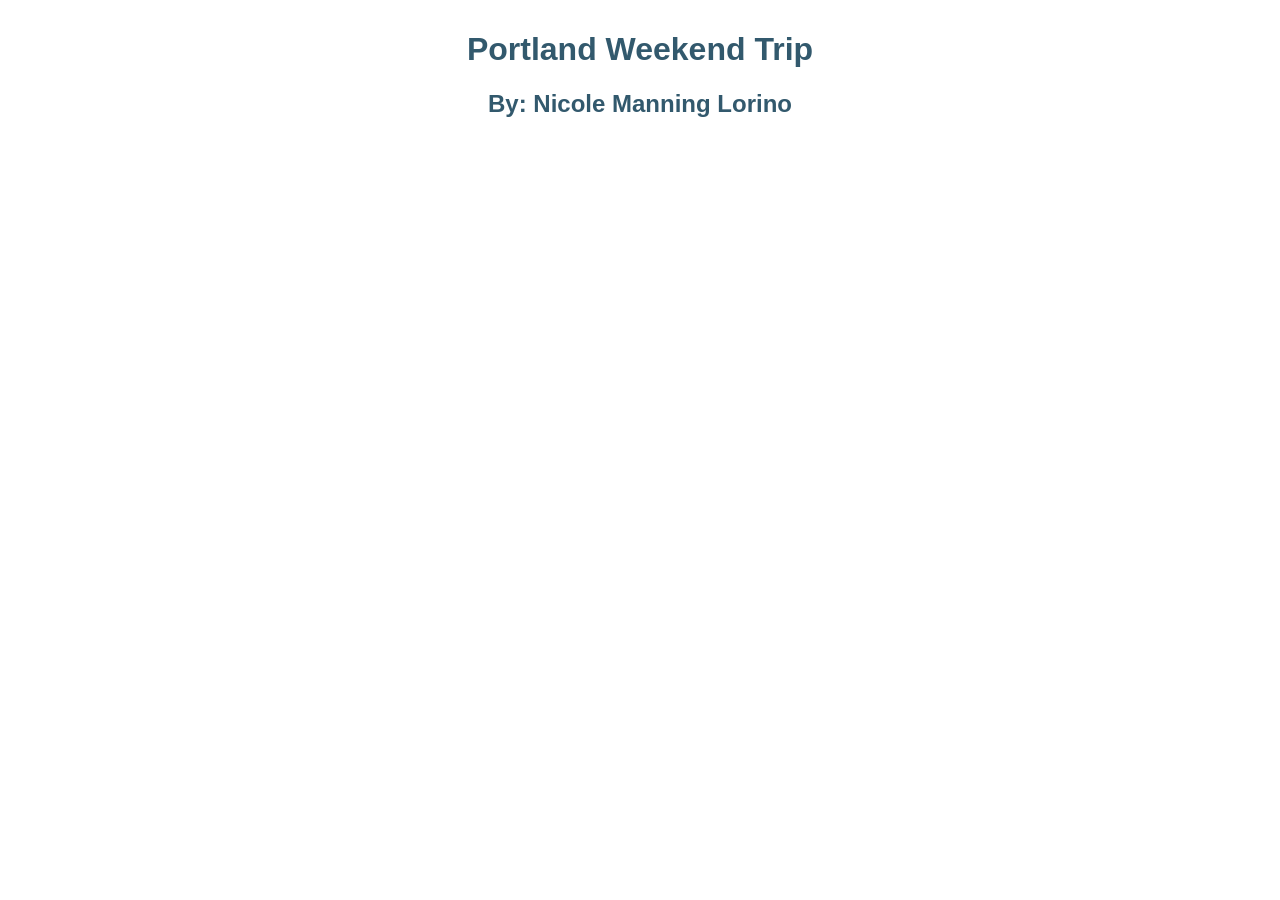
<file: index.html>
<!DOCTYPE html>
<html>

  <head>
    <meta charset='utf-8' />
    <title>University of Oregon Mapping</title>
    <meta name='viewport' content='initial-scale=1,maximum-scale=1,user-scalable=no' />
    <!--    Include the reference to the Mapbox JavaScript here in the <head> of the page  (Part I.1)  -->
    <script src="https://api.mapbox.com/mapbox-gl-js/v3.20.0/mapbox-gl.js"></script>


          
    <!--    Include the reference to the Mapbox CSS here in between <head> tags    (Part I.2) -->
    <link href="https://api.mapbox.com/mapbox-gl-js/v3.20.0/mapbox-gl.css" rel="stylesheet">

    <style>
        /* Insert the additional CSS code here between the <style> tags  (Part I.4)   */
        body { margin:0; padding:0; }
        #map { position:absolute; top:0; bottom:0; width:100%; }
        #banner { z-index: 9999; 
         background-color: white; 
         opacity: 80%; 
         text-align: center;
         padding: 10px;
        }
        h1, h2, a, p {
          color: #003049;
          font-family: 'Segoe UI', Tahoma, Geneva, Verdana, sans-serif;
        }

    </style>
  </head>

  <body>
    <!--  Insert the map div here in the <body> of the page  (Part I)  -->
      <div id='map'></div>
    <!--  Insert the title div here (part VI) -->
      <div id='banner'>
     		<h1>Portland Weekend Trip</h1>
     		<h2>By: Nicole Manning Lorino</h2>
 	    </div>
    <script>
        // Insert the JavaScript within the <script> tags, within the body   
        // Start with the Mapbox access token here (Part 2.1)
          mapboxgl.accessToken = 'pk.eyJ1Ijoibm1hbjQiLCJhIjoiY21ubzQyd2prMHRwYzJwcHM5eHppYnMxeSJ9.M2t9CUbHNkaZ0yWeooe3_g';
   
        // Then initialize the map here (Part 2.2)
          var map = new mapboxgl.Map({
            container: 'map', // id of a div on your page, where the map will be inserted
            style: 'mapbox://styles/nman4/cmnr3cqm1002501sr32hr0dse', // stylesheet location
            center: [-122.6788, 45.5212], // starting position [lng, lat] eg. [-122.6788, 45.5212]
            zoom: 13 // starting zoom 
          });
        // Add the zoom contols here (part V)
          map.addControl(new mapboxgl.NavigationControl({
            showCompass: false
          }), 'bottom-left');



        // Add popups for markers here. Yes, before the markers!  (part IV)
          var pambiche_popup = new mapboxgl.Popup({ offset: 25 })
            .setHTML('<a href="https://pambiche.com/">Pambiche</a>');
          
          var lumber_popup = new mapboxgl.Popup({ offset: 25 })
            .setHTML('<a href="https://worldforestry.org/">World Foresty Center</a>');
      
          var powells_popup = new mapboxgl.Popup({ offset: 25 })
            .setHTML('<a href="https://www.powells.com/">Powell\'s City of Books</a>');
          

        // Add any other variables such as markers here (part III)
          var pambiche_marker = new mapboxgl.Marker({color: '#780000'})
            .setLngLat([-122.636962, 45.526614]) // starting position [lng, lat] 
            .setPopup(pambiche_popup) // add the popup with the variable name 'popup' to this marker
            .addTo(map); // add the open marker to the map

          var lumber_marker = new mapboxgl.Marker({color:'#780000'})
            .setLngLat([-122.71809185431864, 45.51073921949513]) // starting position [lng, lat] 
            .setPopup(lumber_popup) // add the popup with the variable name 'popup' to this marker
            .addTo(map); // add the open marker to the map
          
          var powells_marker = new mapboxgl.Marker({color:'#780000'})
            .setLngLat([-122.6815950084674, 45.52326971217395]) // starting position [lng, lat] 
            .setPopup(powells_popup) // add the popup with the variable name 'popup' to this marker
            .addTo(map); // add the open marker to the map

          var welcome_popup_layer = new mapboxgl.Popup({closeOnClick: true, anchor: 'top-left'}) 
            .setLngLat([-122.67104382993759, 45.51457514624447]) //popup coordinates
            .setHTML('<h2>Welcome to Portland!</h2><p>This map shows three of the places I visited during a trip to Portland in February.<p>') //popup text
            .addTo(map); //add this popup to the map!

        // Add optional advanced "On load" function here
        
    </script>

  </body>

</html>
</file>
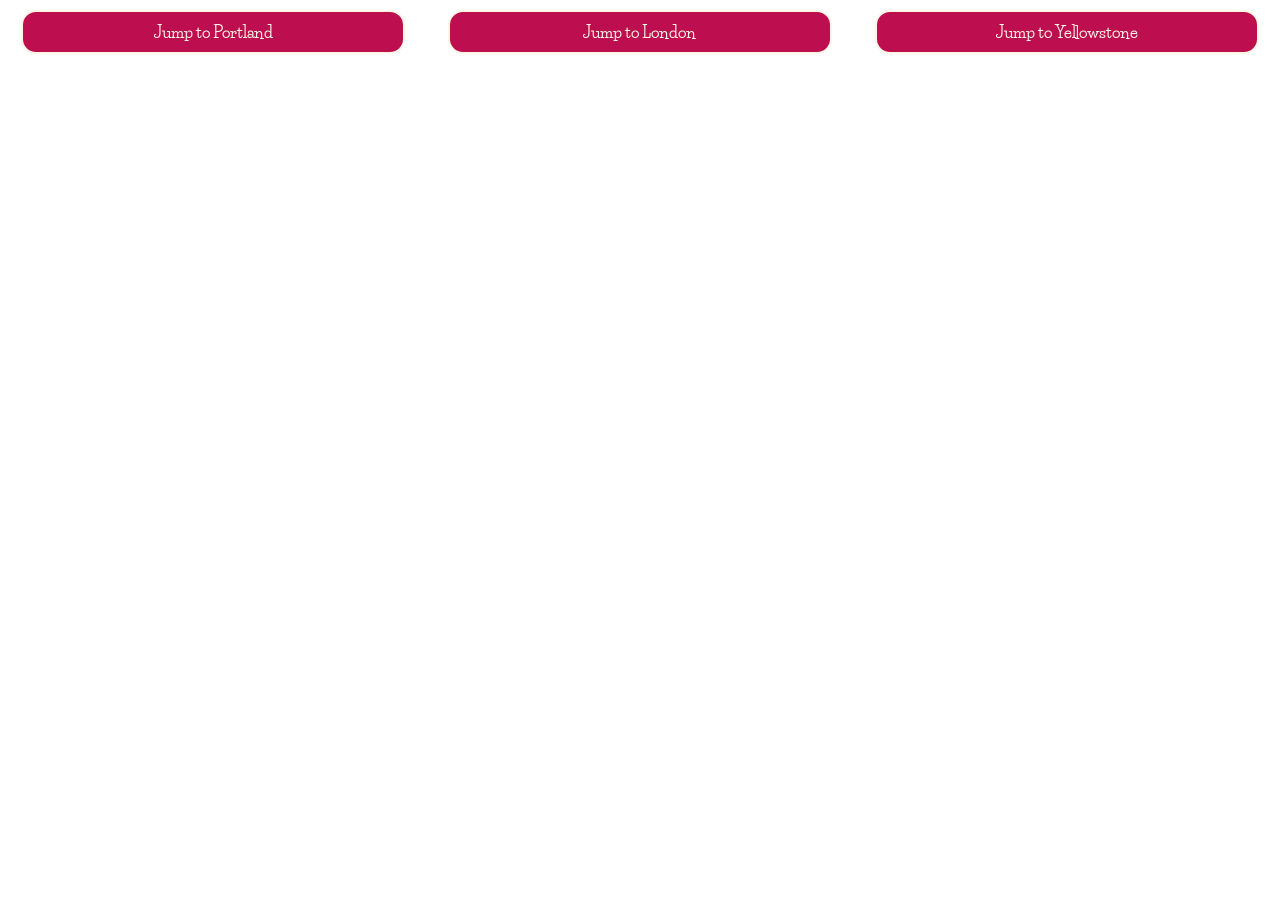
<file: assignment6/index.html>
<!DOCTYPE html>
<html>

  <head>
    <meta charset='utf-8' />
    <title>University of Oregon Mapping</title>
    <meta name='viewport' content='initial-scale=1,maximum-scale=1,user-scalable=no' />
    <!--    The Mapbox JavaScript here in the <head> of the page    -->
    <script src='https://api.tiles.mapbox.com/mapbox-gl-js/v3.1.0/mapbox-gl.js'></script>
    <!--    The Mapbox CSS here in the <head> of the page    -->
    <link href='https://api.tiles.mapbox.com/mapbox-gl-js/v3.1.0/mapbox-gl.css' rel='stylesheet' />
      
    <!--   Insert Link to Google font-->
    <link rel="preconnect" href="https://fonts.googleapis.com">
    <link rel="preconnect" href="https://fonts.gstatic.com" crossorigin>
    <link href="https://fonts.googleapis.com/css2?family=Englebert&family=Life+Savers:wght@400;700;800&display=swap" rel="stylesheet">
      
    <style>
        /* CSS code between the <style> tags */
        body { margin:0; padding:0; }
        #map { position:absolute; top:0; bottom:0; width:100%; }
        
        /* Overrides the pop-up width slightly bigger min-width than the default Mapbox CSS*/
         .mapboxgl-popup {
            min-width: 325px;
            /*add the css for the popup font here */
        }
        
        #flyButtons {
            position: absolute;
            top: 10px;
            width: 100%;
            align-items: center;
            justify-content: center;
            text-align: center;
            display: flex;
        }
        
        /* The CSS for the "Fly" buttons  */
        .fly {
            display: inline-block; /* displays over the map */
            position: relative; /* displays over the map */
            margin: 0px auto; 
            width: 30%;  /* width of parent div */
            padding: 10px;
            border-style: solid;
            border-color: oldlace;
            border-radius: 15px; /* rounded corners */
            font-size: 1em;
            text-align: center;
            font-weight: bold;
            color: oldlace;
            background: #BD0F4F;
            cursor:pointer;
        }
        
        /* Insert the CSS for the image here */
        .popupImage {
            width: 100%;
        }
        /* Insert the CSS for the font here */
        .life-savers-regular {
            font-family: "Life Savers", serif;
            font-weight: 400;
            font-style: normal;
        }

        .englebert-regular {
            font-family: "Englebert", cursive;
            font-weight: 400;
            font-style: normal;
        }

        button {
            font-family: "Life Savers", 'Trebuchet MS', 'Lucida Sans Unicode', 'Lucida Grande', 'Lucida Sans', Arial, sans-serif;
            font-weight: 400;
        }

        h2 {
            font-family: "Englebert", 'Segoe UI', Tahoma, Geneva, Verdana, sans-serif;
            font-weight: 400;
            font-size: 1.5em;
        }
        p {
            font-family: "Englebert", 'Segoe UI', Tahoma, Geneva, Verdana, sans-serif;
            font-weight: 400;
            font-size: 1.2em;
        }

        /* CSS for custom marker */
        .marker {
            background-image: url('icon/sound9.svg');
            background-size: contain;
            background-repeat: no-repeat;
            background-position: center;
            width: 50px;
            height: 40px;
            cursor: pointer;
        }

    </style>
  </head>

  <body>
      <!--  The map div -->
      <div id='map'></div>
      
       <!--  Insert the button elements here  -->
        <div id="flyButtons">
            <button class="fly" id="PortlandButton">Jump to Portland</button>
            <button class='fly' id='LondonButton'>Jump to London</button>
            <button class='fly' id='YellowstoneButton'>Jump to Yellowstone</button> 
        </div>
    <script>
        // Insert the JavaScript within the <script> tags, within the body   
        // Start with the Mapbox access token
        mapboxgl.accessToken = 'pk.eyJ1Ijoibm1hbjQiLCJhIjoiY21wYnRjcHdwMDB6azJwb21sY3p2c3YxYSJ9.nVqmQIDG1IFFjsb19bXhbw';

        // Initialize the map
        var map = new mapboxgl.Map({
            container: 'map', // id of a div on your page, where the map will be inserted
            style: 'mapbox://styles/mapbox/outdoors-v11', // stylesheet location
            center: [-50.816175, 38.420826], // starting position [lng, lat] eg. [-122.6788, 45.5212]
            zoom: 2.5 // starting zoom 
        });

        /***  POPUPS  ***/
            // Part A III. markers go here
            // Popup for marker 1  
            var popup1_content = '<h2>Play the video to listen to Portland</h2><br>';
            popup1_content += '<iframe width="300px" src="https://www.youtube.com/embed/z1AdmS-LqyA" frameborder="0" allow="accelerometer; autoplay; encrypted-media; gyroscope; picture-in-picture" allowfullscreen></iframe>';
            popup1_content += '<p>Source: Ian Lind, <a href="https://www.youtube.com/embed/z1AdmS-LqyA">YouTube</a></p>';

            var popup1 = new mapboxgl.Popup({ minWidth:'300px' })
                .setHTML(popup1_content);
                

            // Popup for marker 2  
            var popup2_content = '<h2>Press play to listen to London in 1928</h2><br>';
            popup2_content += '<iframe width="100%" height="300" scrolling="no" frameborder="no" allow="autoplay; encrypted-media" src="https://w.soundcloud.com/player/?url=https%3A//api.soundcloud.com/tracks/soundcloud%253Atracks%253A892653091&color=%23ff5500&auto_play=false&hide_related=false&show_comments=true&show_user=true&show_reposts=false&show_teaser=true&visual=true"></iframe><div style="font-size: 10px; color: #cccccc;line-break: anywhere;word-break: normal;overflow: hidden;white-space: nowrap;text-overflow: ellipsis; font-family: Interstate,Lucida Grande,Lucida Sans Unicode,Lucida Sans,Garuda,Verdana,Tahoma,sans-serif;font-weight: 100;"><a href="https://soundcloud.com/londonstreetnoises" title="London Street Noises" target="_blank" style="color: #cccccc; text-decoration: none;">London Street Noises</a> · <a href="https://soundcloud.com/londonstreetnoises/cromwell-1928" title="London Cromwell Road / Queen&#x27;s Gate in 1928" target="_blank" style="color: #cccccc; text-decoration: none;">London Cromwell Road / Queen&#x27;s Gate in 1928</a></div>';       
            popup2_content += '<p>Source: LondonStreetNoises.co.uk, <a href="https://soundcloud.com/londonstreetnoises"> SoundCloud </a></p>';

            var popup2 = new mapboxgl.Popup({ minWidth:'300px' })
                .setHTML(popup2_content);

                
            // Popup for marker 3  
            var popup3_content = '<h2>Press play to listen to a bison eating</h2><br>';   
            popup3_content += '<audio controls><source src="sounds/yell-YELLBisonEating150313.mp3" type="audio/mpeg">Your browser does not support the audio element.</audio>'; 
            popup3_content += '<p>Source: NPS/Jennifer Jerret, <a href="https://www.nps.gov/yell/learn/photosmultimedia/sounds-bisoneating.htm">NPS</a></p>';
            popup3_content += '<img class="popupImage" alt="Photo of a herd of bison around the Gibbon River in snowy Yellowstone National Park." src="https://www.nps.gov/yell/learn/photosmultimedia/images/ndh-yell-bison-gibbon_2.jpg?maxwidth=1300&maxheight=1300&autorotate=false&format=webp">';
            popup3_content += '<p>Source: NPS/Neal Herbert, <a href="https://www.nps.gov/yell/learn/photosmultimedia/sounds-bisoneating.htm">NPS</a></p>';

            var popup3 = new mapboxgl.Popup({ minWidth:'300px' })
                .setHTML(popup3_content);
        /***  END POPUPS  ***/  


        /***  MARKERS  ***/
            // Part A II. markers go here
            // Marker 1 - Portland
            const el = document.createElement('div');
            el.className = 'marker';
            
            var marker1 = new mapboxgl.Marker(el)
                .setLngLat([-122.6788,45.5212]) // Portland 
                .setPopup(popup1)
                .addTo(map);
                
            // Marker 2 - London 
            const el2 = document.createElement('div');
            el2.className = 'marker';

            var marker2 = new mapboxgl.Marker(el2)
                .setLngLat([-0.1534307, 51.501223]) // London 
                .setPopup(popup2)
                .addTo(map);

            // Marker 3 - Yellowstone
            const el3 = document.createElement('div');
            el3.className = 'marker';

            var marker3 = new mapboxgl.Marker(el3)
                .setLngLat([-110.74524187568,44.706216445069]) // Yellowstone
                .setPopup(popup3)
                .addTo(map);
        /***  END MARKERS  ***/


        /***  LISTENERS  ***/
            // Part IX 2. listeners go here
            // Add a 'Listener' to the button element with the ID 'LondonButton'.
            document.getElementById('LondonButton').addEventListener('click', function () {
                    map.jumpTo({
                        center: [-0.1534307, 51.501223], 
                        zoom: 11
                    });
            });
                    
            // Add a 'Listener' to the button element with the ID 'PortlandButton'.
            document.getElementById('PortlandButton').addEventListener('click', function () {
                    map.jumpTo({
                        center:[-122.6788,45.5212], 
                        zoom: 9
                    });
            });

            // Add a 'Listener' to the button element with the ID 'YellowstoneButton'.
            document.getElementById('YellowstoneButton').addEventListener('click', function () {
                    map.jumpTo({
                        center:[-110.74524187568,44.706216445069], 
                        zoom: 9
                    });
            });
        /***  END LISTENERS  ***/
    </script>

  </body>

</html>
</file>
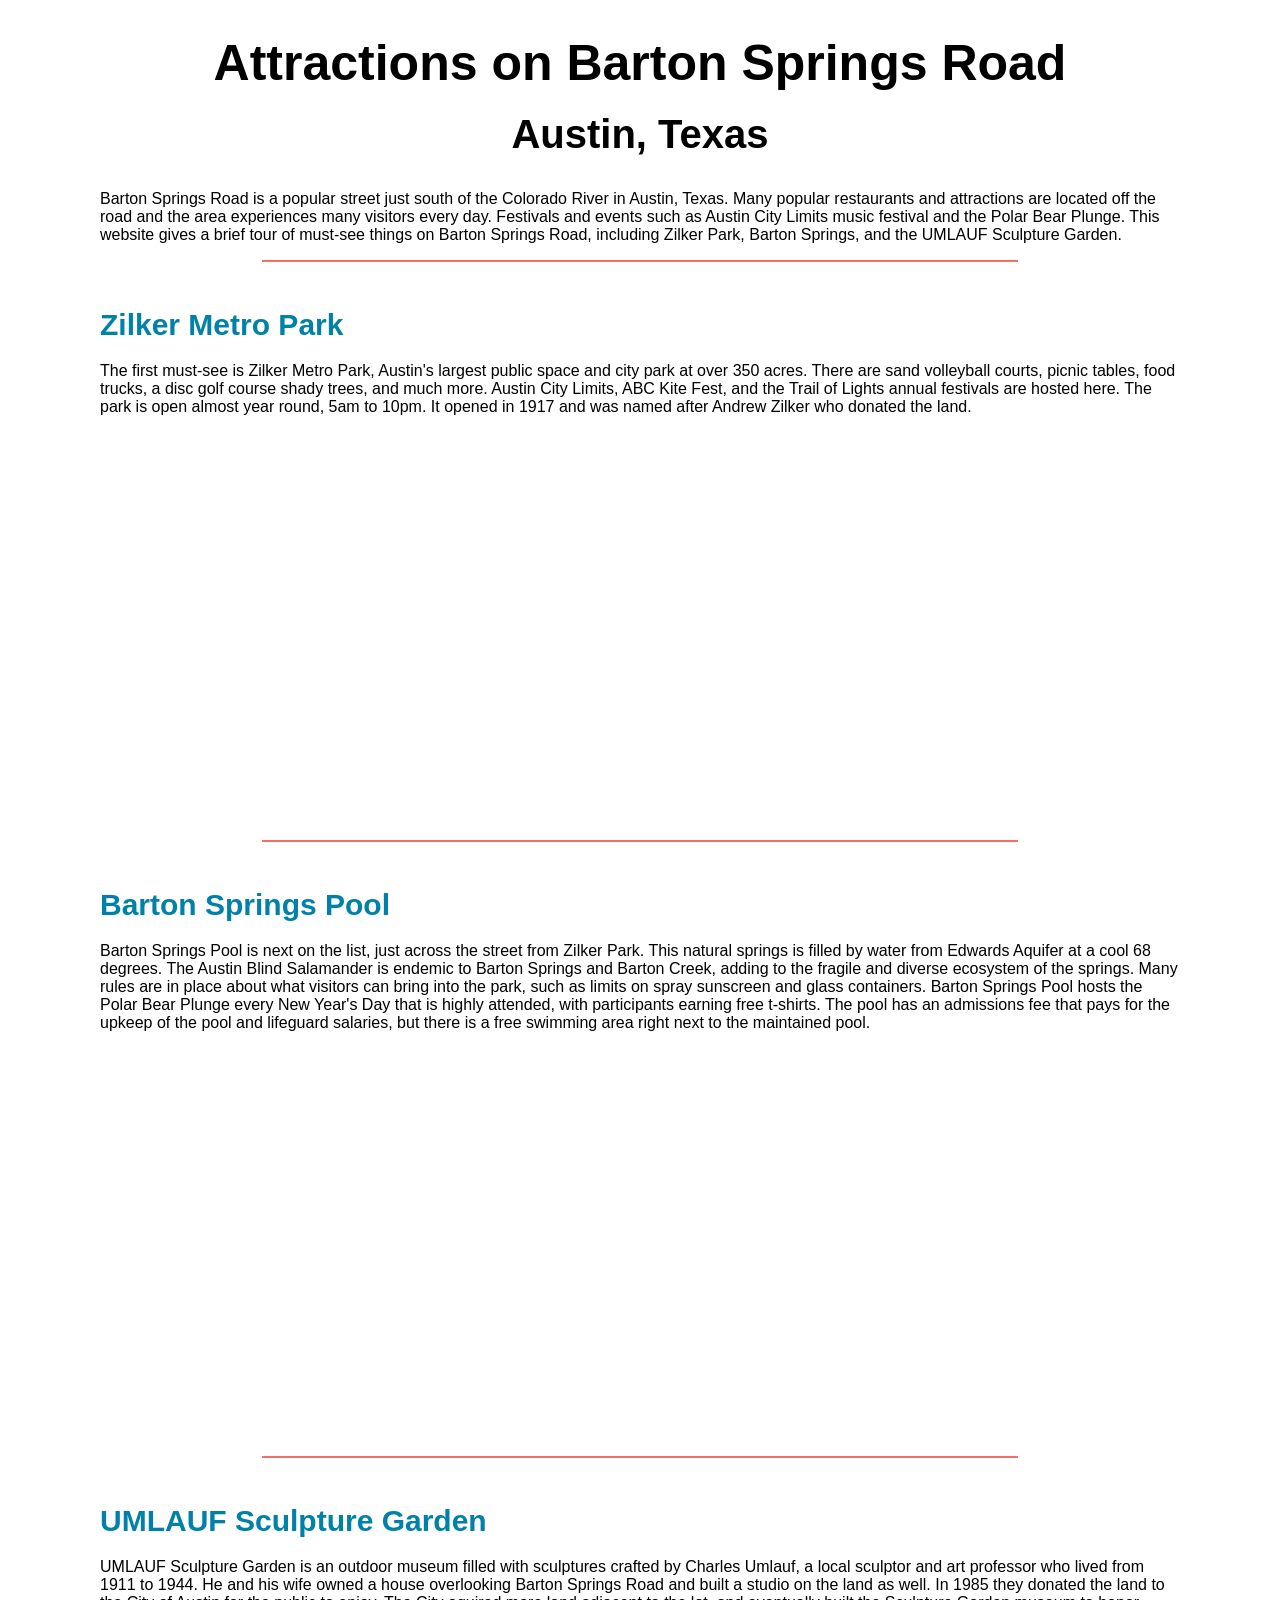
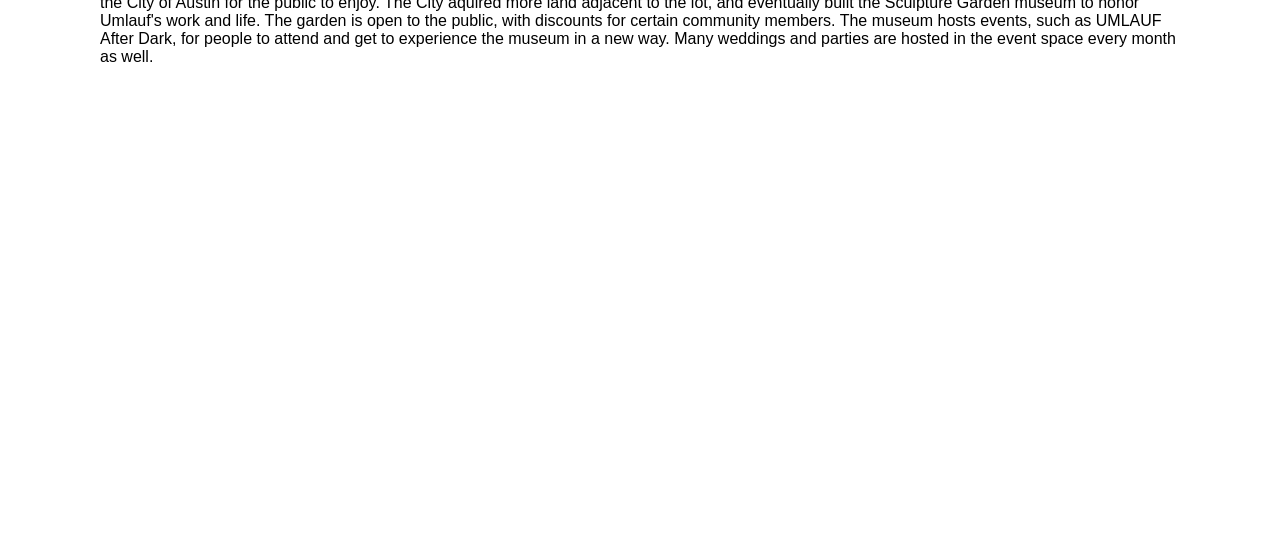
<file: assignment2.html>
<!DOCTYPE html>
<html>

  <head>
    <meta charset='utf-8' />
    <title>Fixed Map</title>
    <meta name='viewport' content='initial-scale=1,maximum-scale=1,user-scalable=no' />
    <!--    1.1.  Include the reference to the Mapbox JavaScript here in the <head> of the page  -->
      <script src='https://api.tiles.mapbox.com/mapbox-gl-js/v3.2.0/mapbox-gl.js'></script>
    <!--    1.2 Include the reference to the Mapbox CSS here in the <head> of the page  -->
        <link href='https://api.tiles.mapbox.com/mapbox-gl-js/v3.2.0/mapbox-gl.css' rel='stylesheet' />
    <style>
        /* 1.4 Insert the CSS code here between the <style> tags */
          body { margin-left:100px; margin-right:100px; padding:0; }
          #map1, #map2, #map3 { position:relative; height:400px; width:100%;}
          h1 { color: #0081A7; font-size: 30px; font-family:'Trebuchet MS', 'Lucida Sans Unicode', 'Lucida Grande', 'Lucida Sans', Arial, sans-serif;}
          #title { color: black; text-align: center; margin-bottom:20px; font-size: 50px; font-family:'Trebuchet MS', 'Lucida Sans Unicode', 'Lucida Grande', 'Lucida Sans', Arial, sans-serif;}
          h2 { text-align: center; margin-top: 0; font-size:40px; font-family:'Trebuchet MS', 'Lucida Sans Unicode', 'Lucida Grande', 'Lucida Sans', Arial, sans-serif;}
          p { font-family:'Lucida Sans', 'Lucida Sans Regular', 'Lucida Grande', 'Lucida Sans Unicode', Geneva, Verdana, sans-serif;}
          hr { border: 0; border-top: 2px solid #F07167; width: 70%;}
        /* 2.5.2 Insert additional CSS code here between the <style> tags */

    </style>
  </head>

  <body>
        <!-- 1.3 Insert the div for the structure of the page here in the <body> of the page -->
          <h1 id="title">Attractions on Barton Springs Road</h1>
          <h2>Austin, Texas</h2>

          <p id="intro">Barton Springs Road is a popular street just south of the Colorado River in Austin, Texas. Many popular restaurants and attractions are 
            located off the road and the area experiences many visitors every day. Festivals and events such as Austin City Limits music festival and the Polar Bear Plunge.
            This website gives a brief tour of must-see things on Barton Springs Road, including Zilker Park, Barton Springs, and the UMLAUF Sculpture Garden.
          </p>
          <hr>
          <br>

          <h1>Zilker Metro Park</h1>
            <p>The first must-see is Zilker Metro Park, Austin's largest public space and city park at over 350 acres. There are sand volleyball courts, picnic tables, food trucks, a disc golf course
              shady trees, and much more. Austin City Limits, ABC Kite Fest, and the Trail of Lights annual festivals are hosted here. The park is open almost year round, 5am to 10pm. It opened in 1917 
              and was named after Andrew Zilker who donated the land.
            </p>
            <div id='map1'></div>
          <hr>
          <br>

          <h1>Barton Springs Pool</h1>
            <p>Barton Springs Pool is next on the list, just across the street from Zilker Park. This natural springs is filled by water from Edwards Aquifer at a cool 68 degrees. The Austin Blind Salamander
              is endemic to Barton Springs and Barton Creek, adding to the fragile and diverse ecosystem of the springs. Many rules are in place about what visitors can bring into the park, such as limits on spray 
              sunscreen and glass containers. Barton Springs Pool hosts the Polar Bear Plunge every New Year's Day that is highly attended, with participants earning free t-shirts. The pool has an admissions fee
              that pays for the upkeep of the pool and lifeguard salaries, but there is a free swimming area right next to the maintained pool.
            </p>
            <div id='map2'></div>
          <hr>
          <br>
          
          <h1>UMLAUF Sculpture Garden</h1>
            <p>UMLAUF Sculpture Garden is an outdoor museum filled with sculptures crafted by Charles Umlauf, a local sculptor and art professor who lived from 1911 to 1944. He and his wife owned a house overlooking Barton Springs Road
              and built a studio on the land as well. In 1985 they donated the land to the City of Austin for the public to enjoy. The City aquired more land adjacent to the lot, and eventually built the Sculpture Garden museum 
              to honor Umlauf's work and life. The garden is open to the public, with discounts for certain community members. The museum hosts events, such as UMLAUF After Dark, for people to attend and get to experience the museum 
              in a new way. Many weddings and parties are hosted in the event space every month as well. 
            </p>
            <div id='map3'></div>
          <br>
          <br>
          <br>

        <script>
            /* Insert the JavaScript within the <script> tags, within the body */
            // 2.1 Start with the Mapbox access token
               mapboxgl.accessToken = 'pk.eyJ1Ijoibm1hbjQiLCJhIjoiY21ueTI3NDRhMDhuMjJ5cHBmZ3doc21xZSJ9.miNgOPAy_B9ysX6vufqaxA';

            // 2.2 Then initialize the first map
              var map = new mapboxgl.Map({
                container: 'map1',
                style: 'mapbox://styles/mapbox/outdoors-v12',
                center: [-97.77349601737386, 30.26743042479724],
                zoom: 16
              });

            // 2.3 Add any other variables (such as popups and markers) to the first map
              var popup = new mapboxgl.Popup()
                .setText("Zilker Metro Park");
              
                var marker = new mapboxgl.Marker({color: '#0081A7'})
                  .setLngLat([-97.77349601737386, 30.26743042479724])
                  .setPopup(popup)
                  .addTo(map);

            // 2.4 Add arguments to disable the map interactivity here
            // Disable drag and zoom handlers.
              map.dragPan.disable();
              map.scrollZoom.disable();
              map.boxZoom.disable();
              map.dragRotate.disable();
              map.keyboard.disable();
              map.doubleClickZoom.disable();
              map.touchZoomRotate.disable();
              map.touchZoomRotate.disableRotation();

            // 2.5.3 Then initialize the 2nd map
              var map2 = new mapboxgl.Map({
                container: 'map2', // id of a div on your page, where the map will be inserted
                style: 'mapbox://styles/mapbox/outdoors-v12', // stylesheet location
                center: [-97.77118566413763, 30.26356689704823], // starting position [lng, lat] eg. [-122.6788, 45.5212]
                zoom: 17 // starting zoom 
              });

            // 2.5.4 Add any other variables (such as markers) to the second map
              var popup2 = new  mapboxgl.Popup()
                .setText('Barton Springs Pool');

              var marker2 = new  mapboxgl.Marker({color:'#0081A7'})
                .setLngLat([-97.77118566413763, 30.26356689704823])
                .setPopup(popup2)
                .addTo(map2);

            // 2.5.5 Add arguments to disable the second map's interactivity here
              map2.dragPan.disable();
              map2.scrollZoom.disable();
              map2.boxZoom.disable();
              map2.dragRotate.disable();
              map2.keyboard.disable();
              map2.doubleClickZoom.disable();
              map2.touchZoomRotate.disable();
              map2.touchZoomRotate.disableRotation();


            // Initialize the 3nd map
              var map3 = new mapboxgl.Map({
                container: 'map3', // id of a div on your page, where the map will be inserted
                style: 'mapbox://styles/mapbox/outdoors-v12', // stylesheet location
                center: [-97.76617424862424, 30.263348736839188], // starting position [lng, lat] eg. [-122.6788, 45.5212]
                zoom: 17 // starting zoom 
              });

            // 2.5.4 Add any other variables (such as markers) to the second map
              var popup3 = new mapboxgl.Popup()
                .setText('UMLAUF Sculpture Garden');

              var marker3 = new mapboxgl.Marker({color:'#0081A7'})
                .setLngLat([-97.76617424862424, 30.263348736839188])
                .setPopup(popup3)
                .addTo(map3);

            // 2.5.5 Add arguments to disable the second map's interactivity here
              map3.dragPan.disable();
              map3.scrollZoom.disable();
              map3.boxZoom.disable();
              map3.dragRotate.disable();
              map3.keyboard.disable();
              map3.doubleClickZoom.disable();
              map3.touchZoomRotate.disable();
              map3.touchZoomRotate.disableRotation();

              // 2.6 Change the map pointers
              map.getCanvas().style.cursor = 'not-allowed';
	            map2.getCanvas().style.cursor = 'not-allowed';
              map3.getCanvas().style.cursor = 'not-allowed';

        </script>
  </body>
</html>
</file>
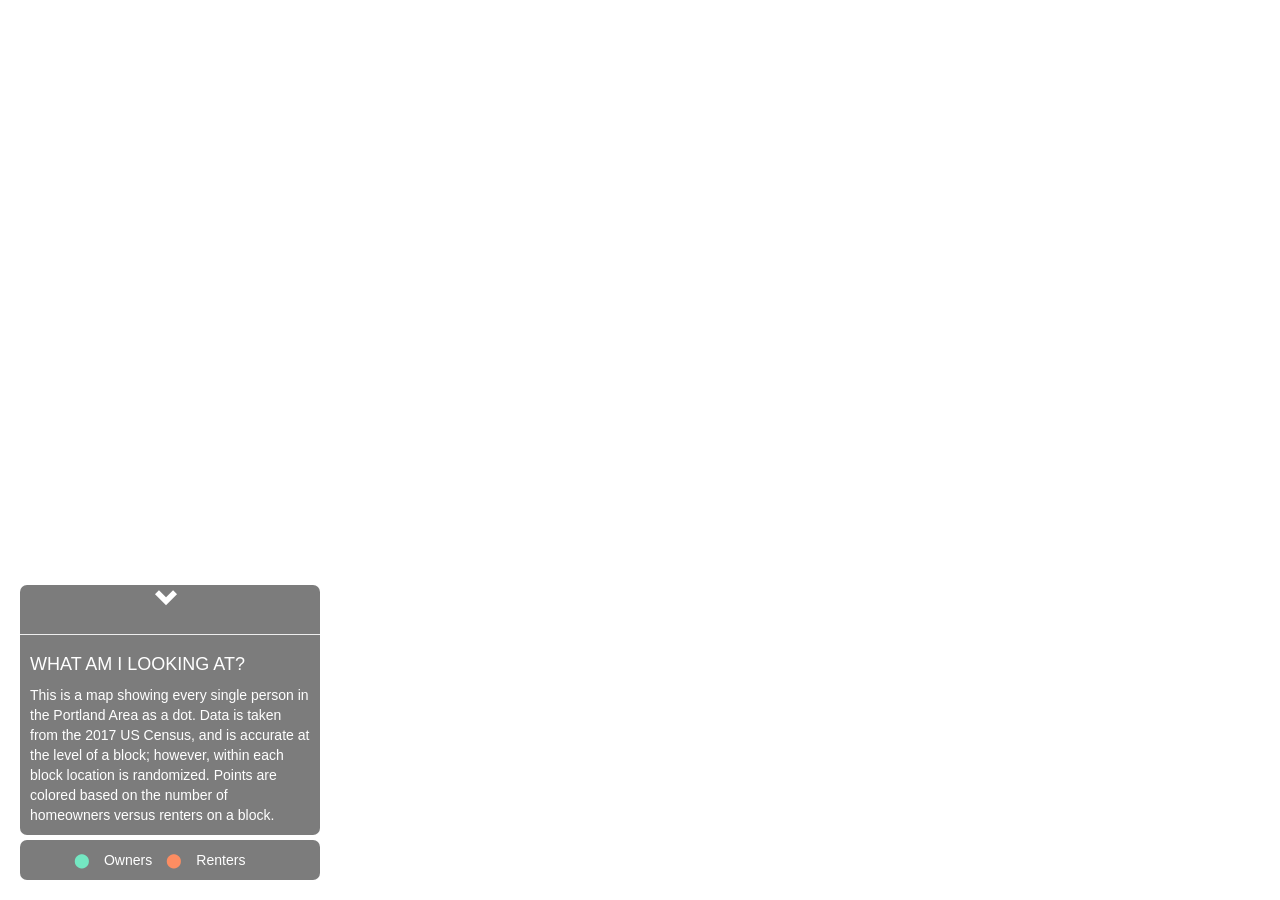
<file: assignment3.html>
<!DOCTYPE html>
<html>
    <head>
        <meta charset='utf-8' />
        <title>Owners vs Renters Map</title>
        <meta name='viewport' content='initial-scale=1,maximum-scale=1,user-scalable=no' />
        <link href="https://maxcdn.bootstrapcdn.com/bootstrap/3.3.7/css/bootstrap.min.css" rel="stylesheet" integrity="sha384-BVYiiSIFeK1dGmJRAkycuHAHRg32OmUcww7on3RYdg4Va+PmSTsz/K68vbdEjh4u" crossorigin="anonymous">
        <script src='https://api.tiles.mapbox.com/mapbox-gl-js/v3.2.0/mapbox-gl.js'></script>
        <link href='https://api.tiles.mapbox.com/mapbox-gl-js/v3.2.0/mapbox-gl.css' rel='stylesheet' />
        <style>
            /*  style for body */
            body { 
                margin:0; 
                padding:0; 
            }
            
            /*  style for map */
            #map { 
                position:absolute; 
                top:0; 
                bottom:0; 
                width:100%; 
            }
            
            /*  style for paragraph tags */
            p {
                color: white;
            }

            /* style for heading level 4 tags */
            h4 {
                color: white;
                margin-left: 10px;
            }

            /*  style for items with the class "LegendContainer" */
            .LegendContainer {
                position: absolute;
                bottom: 20px;
                left: 20px;
                z-index: 2;
                width: 300px;
                height: 40px;
                background: rgba(80, 80, 80, .75);
                transition: width 2s, height 2s; /* this is the time it takes for the container to transition */
                border-radius: 7px;
            }

            /*  style for items with the class "descriptionPanel" */
            .descriptionPanel {
                position: absolute;
                bottom: 65px;
                left: 20px;
                z-index: 2;
                width: 300px;
                height: 40px;
                background: rgba(80, 80, 80, .75);
                transition: width 2s, height 2s;
                overflow: hidden;
                border-radius: 7px;
            }

            /*  style for items with the class "descriptionPanel" when active */
            .LegendContainer:active {
                width: 240px;
                height: 250px;
            }

            /* style for items with the class "legendItem" */
            .legendItem {
                margin: 0px;
                padding-left: 10px;
                display:inline-block;
                margin:auto;
                transform: translate(50%, 50%);
            }
                    
            /* style for items with the class "layerDescription" */
            .layerDescription {
                color: white;
                padding-left: 10px;
            }

            /* style for label colors */
            .renter {
                    color:#fc8d62;
            }
            .owner{
                    color:#74e7c2;
            }

            /* style for items with the class "chevron" */
            .chevron {
                position: relative;
                margin-left: 45%;
                font-size: x-large;
                color: white;
            }
        </style>
    </head>

    <body>
        <div id='map'></div>

        <!-- map description panel-->
        <div class="descriptionPanel" id="descriptionPanel" style="height: 250px;">
            <span onClick=panelSelect() id="glyph" class="chevron glyphicon glyphicon-chevron-down"></span>
            <hr/>
            <h4>WHAT AM I LOOKING AT?</h4>
            <p style="margin-left: 10px; margin-right: 10px;">
            This is a map showing every single person in the Portland Area as a dot. Data is taken from the 2017 US Census, and is accurate at the level of a block; however, within each block location is randomized. Points are colored based on the number of homeowners versus renters on a block.
            </p>
        </div>

        <!-- map legend -->
        <div class="LegendContainer">
            <div class="legendItem">
                <span class="owner">&#11044;</span>
                <span class="layerDescription">Owners</span>
            </div>
            <div class="legendItem">
                <span class="renter">&#11044;</span>
                <span class="layerDescription">Renters</span>
            </div>
        </div>

        <script>
            mapboxgl.accessToken = 'pk.eyJ1Ijoibm1hbjQiLCJhIjoiY21vODB2b2x1MGQ2eTJ3cTQwaXNoMGQ3ZSJ9.ZZyKrcsuX5uPEmbE8xSKFg'; 
            var map = new mapboxgl.Map({
                container: 'map', // container id
                style: 'mapbox://styles/nman4/cmo88hkjv003801sph3fybnhw', // stylesheet location
                center: [-122.6784, 45.44827], // starting position [lng, lat] eg. [-122.6788, 45.5212]
                zoom: 9.5 // starting zoom 
            });

            // Add zoom and rotation controls to the map.
            map.addControl(new mapboxgl.NavigationControl(), 'top-left');

            // Legend interaction
            var state = { panelOpen: true };

            function panelSelect(e) {
            if(state.panelOpen) {
                document.getElementById('descriptionPanel').style.height = '26px';
                document.getElementById('glyph').className = "chevron glyphicon glyphicon-chevron-up";
                state.panelOpen = false;
            } else {
                document.getElementById('descriptionPanel').style.height = '250px';
                document.getElementById('glyph').className = "chevron glyphicon glyphicon-chevron-down";
                state.panelOpen = true;
            }
            }
        </script>
    </body>
</html>
</file>
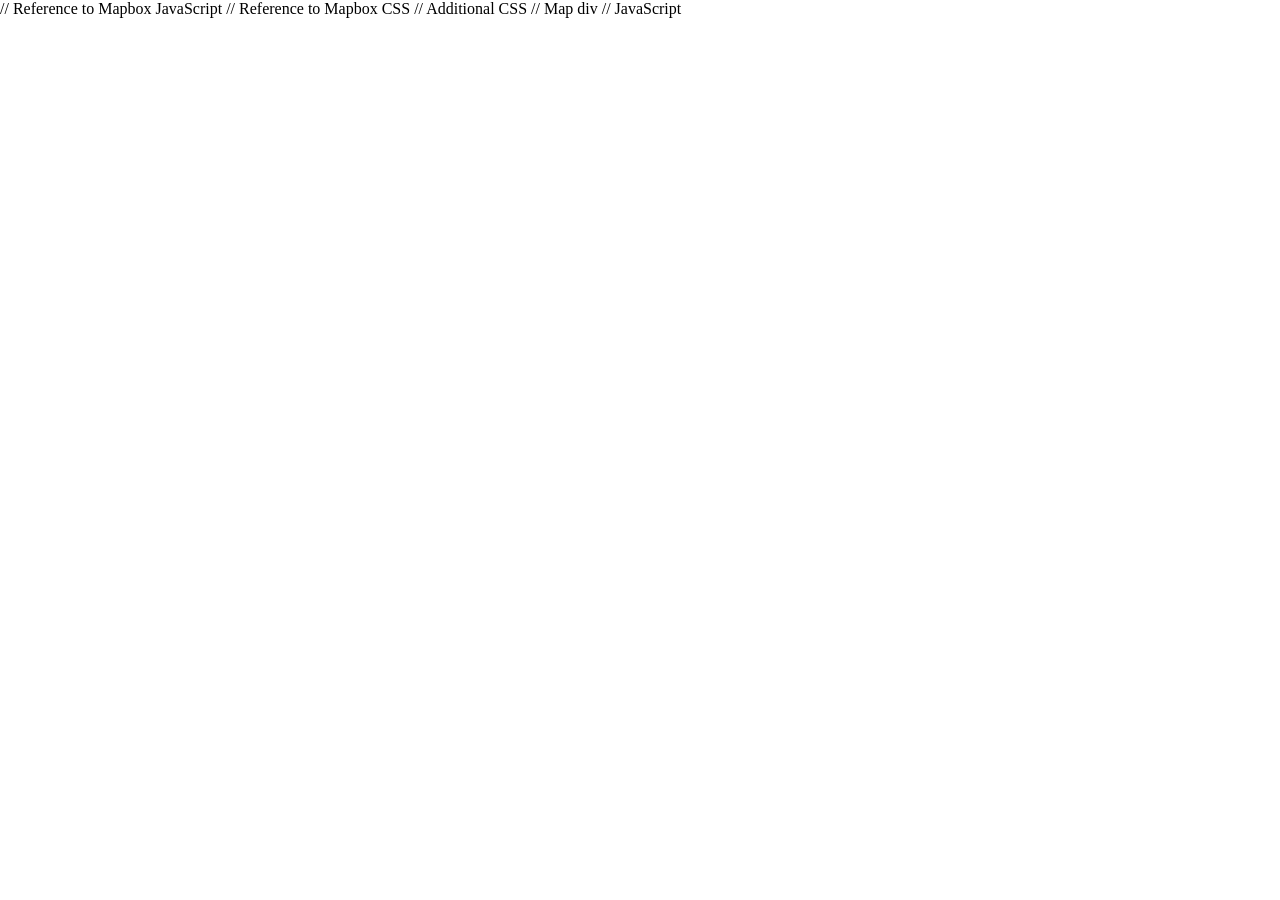
<file: assignment4.html>
<!DOCTYPE html>
<html>
  <head>
    <meta charset='utf-8' />
    <title>University of Oregon Mapping - Assignment 4a</title>
    <meta name='viewport' content='initial-scale=1,maximum-scale=1,user-scalable=no' />
    // Reference to Mapbox JavaScript
     <script src='https://api.tiles.mapbox.com/mapbox-gl-js/v3.20.0/mapbox-gl.js'></script>

    // Reference to Mapbox CSS 
    <link href='https://api.tiles.mapbox.com/mapbox-gl-js/v3.20.0/mapbox-gl.css' rel='stylesheet' />

    // Additional CSS
    <style>
        body { margin:0; padding:0; }
        #map { position:absolute; top:0; bottom:0; width:100%; }
    </style>
  </head>

  <body>
    // Map div
    <div id='map'></div>

    // JavaScript 
    <script> 
      // Mapbox access token
        mapboxgl.accessToken = 'pk.eyJ1Ijoibm1hbjQiLCJhIjoiY21uZjZtM3VpMDc2cDJ4b2g3Z3ZyaGt5MSJ9.gkzJyjNAOfJNmCPL5mVG2Q';
   
      // Initializing the map
        var map = new mapboxgl.Map({
          container: 'map', // id of a div on your page, where the map will be inserted
          style: 'mapbox://styles/nman4/cmohpyzol000001swej76czgl', // stylesheet location
          center: [-97.534, 38.794], // starting position [lng, lat] eg. [-122.6788, 45.5212]
          zoom: 3.7 // starting zoom 
        });

      // Zoom contols
        map.addControl(new mapboxgl.NavigationControl({
          showCompass: false
        }), 'bottom-left'); 
    </script>
  </body>
</html>
</file>
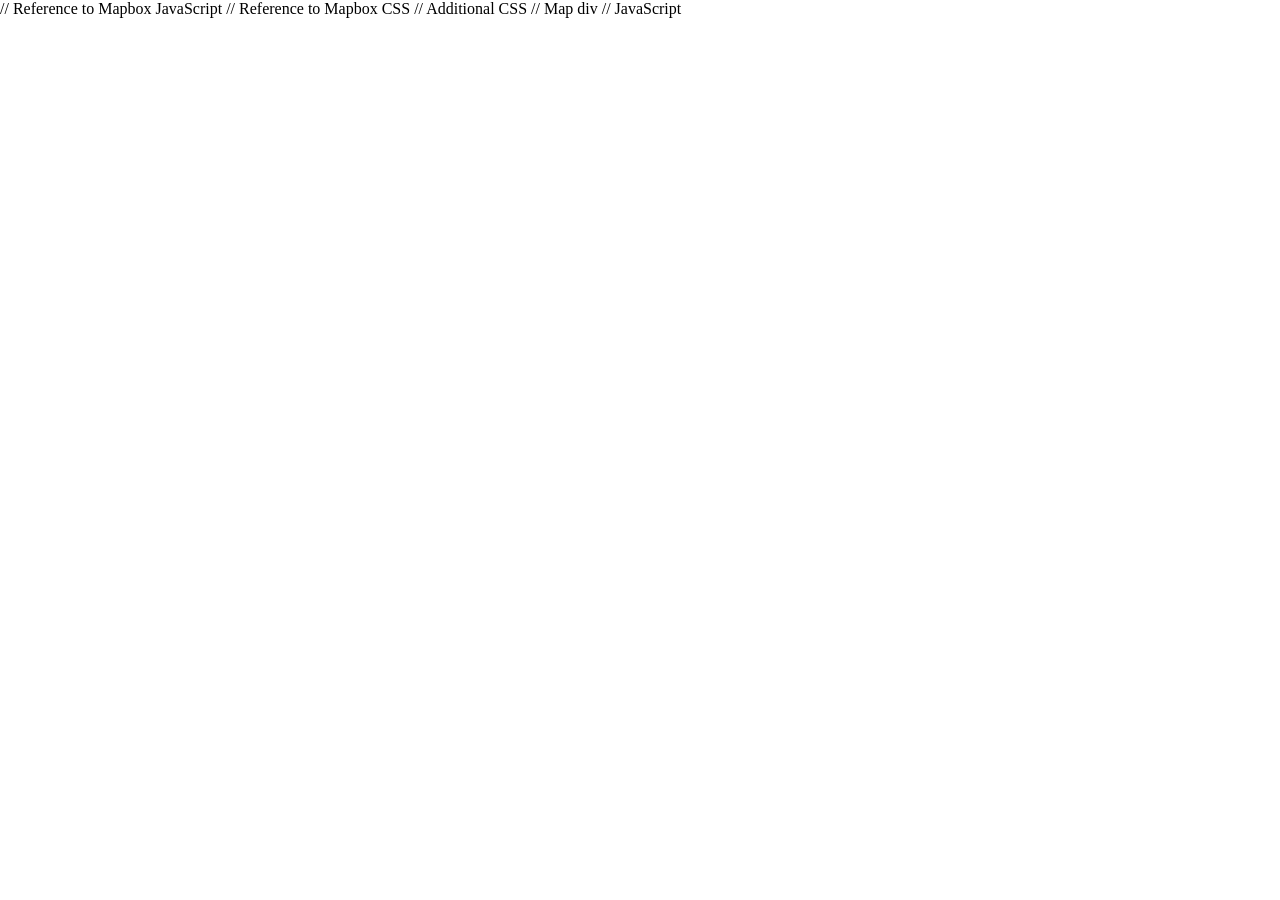
<file: assignment4b.html>
<!DOCTYPE html>
<html>
  <head>
    <meta charset='utf-8' />
    <title>University of Oregon Mapping - Assignment 4b</title>
    <meta name='viewport' content='initial-scale=1,maximum-scale=1,user-scalable=no' />
    // Reference to Mapbox JavaScript
     <script src='https://api.tiles.mapbox.com/mapbox-gl-js/v3.20.0/mapbox-gl.js'></script>

    // Reference to Mapbox CSS 
    <link href='https://api.tiles.mapbox.com/mapbox-gl-js/v3.20.0/mapbox-gl.css' rel='stylesheet' />

    // Additional CSS
    <style>
        body { margin:0; padding:0; }
        #map { position:absolute; top:0; bottom:0; width:100%; }
    </style>
  </head>

  <body>
    // Map div
    <div id='map'></div>

    // JavaScript 
    <script> 
      // Mapbox access token
        mapboxgl.accessToken = 'pk.eyJ1Ijoibm1hbjQiLCJhIjoiY21uZjZtM3VpMDc2cDJ4b2g3Z3ZyaGt5MSJ9.gkzJyjNAOfJNmCPL5mVG2Q';
   
      // Initializing the map
        var map = new mapboxgl.Map({
          container: 'map', // id of a div on your page, where the map will be inserted
          style: 'mapbox://styles/nman4/cmoj0xvwa001n01st6f3qcw67', // stylesheet location
          center: [-160, 20], // starting position [lng, lat] eg. [-122.6788, 45.5212]
          zoom: 1.25 // starting zoom 
        });

      // Zoom contols
        map.addControl(new mapboxgl.NavigationControl({
          showCompass: false
        }), 'bottom-left'); 
    </script>
  </body>
</html>
</file>
